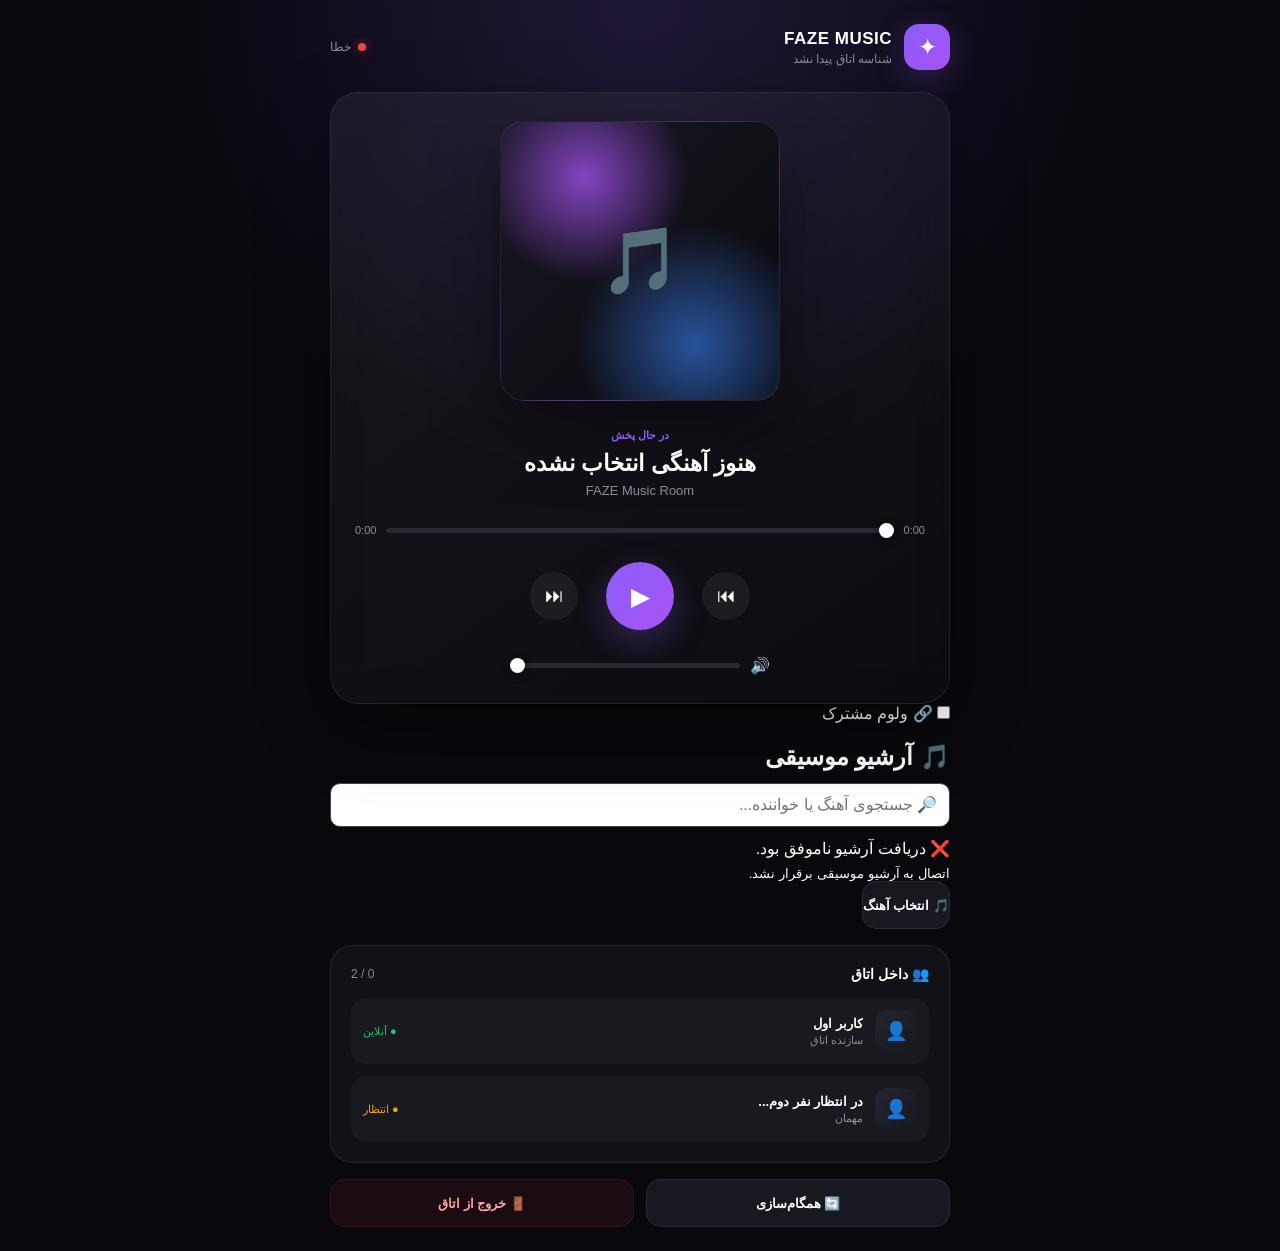
<file: index.html>
<!DOCTYPE html>
<html lang="fa" dir="rtl">

<head>
    <meta charset="UTF-8">

    <meta
        name="viewport"
        content="width=device-width, initial-scale=1.0"
    >

    <title>FAZE Music</title>

    <link rel="stylesheet" href="./style.css">
</head>

<body>

    <main class="music-room">

        <!-- Header -->
        <header class="room-header">

            <div class="brand">
                <span class="brand-icon">✦</span>

                <div>
                    <h1>FAZE MUSIC</h1>

                    <p id="roomStatus">
                        در حال اتصال...
                    </p>
                </div>
            </div>

            <div class="connection-status">

                <span
                    id="connectionDot"
                    class="status-dot"
                ></span>

                <span id="connectionText">
                    اتصال
                </span>

            </div>

        </header>


        <!-- Group Music Header -->
        <!-- فقط برای Group Music نمایش داده می‌شود -->
        <section
            id="groupMusicHeader"
            class="music-card"
            hidden
        >

            <div class="track-info">

                <span class="track-label">
                    👥 FAZE GROUP MUSIC
                </span>

                <h2 id="groupMusicTitle">
                    روم مخصوص گروه
                </h2>

                <p id="groupMusicDescription">
                    اینجا می‌توانید با اعضای گروه همزمان موزیک گوش کنید،
                    آهنگ عوض کنید و پخش موسیقی را با هم هماهنگ نگه دارید.
                </p>

            </div>

            <div class="users-title">

                <h3>
                    🎵 Music Room
                </h3>

                <span id="groupMusicCapacity">
                    0 / 20 نفر
                </span>

            </div>

        </section>


        <!-- Main Music Area -->
        <section class="music-card">

            <div class="album">

                <div
                    id="albumCover"
                    class="album-cover"
                >
                    🎵
                </div>

            </div>


            <div class="track-info">

                <span class="track-label">
                    در حال پخش
                </span>

                <h2 id="trackTitle">
                    هنوز آهنگی انتخاب نشده
                </h2>

                <p id="trackArtist">
                    FAZE Music Room
                </p>

            </div>


            <audio
                id="audioPlayer"
                preload="metadata"
            ></audio>


            <!-- Progress -->
            <div class="progress-section">

                <span id="currentTime">
                    0:00
                </span>

                <input
                    id="progressBar"
                    type="range"
                    min="0"
                    max="100"
                    value="0"
                >

                <span id="duration">
                    0:00
                </span>

            </div>


            <!-- Controls -->
            <div class="controls">

                <button
                    id="previousButton"
                    class="control-button"
                    type="button"
                    aria-label="آهنگ قبلی"
                >
                    ⏮
                </button>


                <button
                    id="playButton"
                    class="play-button"
                    type="button"
                    aria-label="پخش"
                >
                    ▶
                </button>


                <button
                    id="nextButton"
                    class="control-button"
                    type="button"
                    aria-label="آهنگ بعدی"
                >
                    ⏭
                </button>

            </div>


            <!-- Volume -->
            <div class="volume-section">

                <span>
                    🔊
                </span>

                <input
                    id="volumeBar"
                    type="range"
                    min="0"
                    max="100"
                    value="80"
                >

            </div>

        </section>


        <!-- Shared Volume -->
        <div class="shared-volume-option">

            <label class="switch-label">

                <input
                    id="sharedVolumeToggle"
                    type="checkbox"
                >

                <span>
                    🔗 ولوم مشترک
                </span>

            </label>

        </div>


        <!-- Music Library -->
        <div class="music-library">

            <h2>
                🎵 آرشیو موسیقی
            </h2>

            <input
                id="librarySearch"
                type="text"
                placeholder="🔎 جستجوی آهنگ یا خواننده..."
            >

            <div id="libraryTracks">
                <p>
                    ⏳ در حال دریافت آرشیو...
                </p>
            </div>

        </div>


        <!-- Music Upload -->
        <div class="upload-section">

            <input
                id="musicFileInput"
                type="file"
                accept="audio/*"
                hidden
            >

            <button
                id="selectMusicButton"
                class="action-button"
                type="button"
            >
                🎵 انتخاب آهنگ
            </button>

            <p id="uploadStatus"></p>

        </div>


        <!-- ================================================= -->
        <!-- NORMAL FRIEND ROOM USERS -->
        <!-- ================================================= -->

        <!--
            این بخش برای «با دوست» است.
            دست نمی‌زنیم و در روم گروهی مخفی خواهد شد.
        -->

        <section
            id="friendUsersCard"
            class="users-card"
        >

            <div class="users-title">

                <h3>
                    👥 داخل اتاق
                </h3>

                <span id="userCount">
                    0 / 2
                </span>

            </div>


            <div class="users-list">

                <!-- Creator -->
                <div
                    id="creatorUser"
                    class="user"
                >

                    <div class="avatar">
                        👤
                    </div>

                    <div class="user-info">

                        <strong id="creatorName">
                            کاربر اول
                        </strong>

                        <span>
                            سازنده اتاق
                        </span>

                    </div>

                    <div
                        id="creatorStatus"
                        class="ready-status"
                    >
                        ● آنلاین
                    </div>

                </div>


                <!-- Guest -->
                <div
                    id="guestUser"
                    class="user"
                >

                    <div class="avatar">
                        👤
                    </div>

                    <div class="user-info">

                        <strong id="guestName">
                            در انتظار نفر دوم...
                        </strong>

                        <span>
                            مهمان
                        </span>

                    </div>

                    <div
                        id="guestStatus"
                        class="ready-status waiting"
                    >
                        ● انتظار
                    </div>

                </div>

            </div>

        </section>


        <!-- ================================================= -->
        <!-- GROUP MUSIC USERS -->
        <!-- ================================================= -->

        <!--
            فقط برای Group Music نمایش داده می‌شود.
            برای «با دوست» کاملاً مخفی است.
        -->

        <section
            id="groupMusicUsersCard"
            class="users-card"
            hidden
        >

            <div class="users-title">

                <h3>
                    👥 اعضای داخل روم
                </h3>

                <span id="groupUserCount">
                    0 / 20
                </span>

            </div>


            <div
                id="groupMusicUsersList"
                class="users-list"
            >

                <div class="user">

                    <div class="avatar">
                        👤
                    </div>

                    <div class="user-info">

                        <strong>
                            در انتظار اعضا...
                        </strong>

                        <span>
                            هنوز کسی وارد روم نشده
                        </span>

                    </div>

                    <div class="ready-status waiting">
                        ● انتظار
                    </div>

                </div>

            </div>

        </section>


        <!-- Bottom Actions -->
        <section class="room-actions">

            <button
                id="syncButton"
                class="action-button"
                type="button"
            >
                🔄 همگام‌سازی
            </button>

            <button
                id="leaveButton"
                class="leave-button"
                type="button"
            >
                🚪 خروج از اتاق
            </button>

        </section>


        <!-- Toast -->
        <div
            id="toast"
            class="toast"
            aria-live="polite"
        ></div>

    </main>


    <script src="https://telegram.org/js/telegram-web-app.js"></script>

<script src="./app.js?v=20260925-3"></script>
</html>
</file>
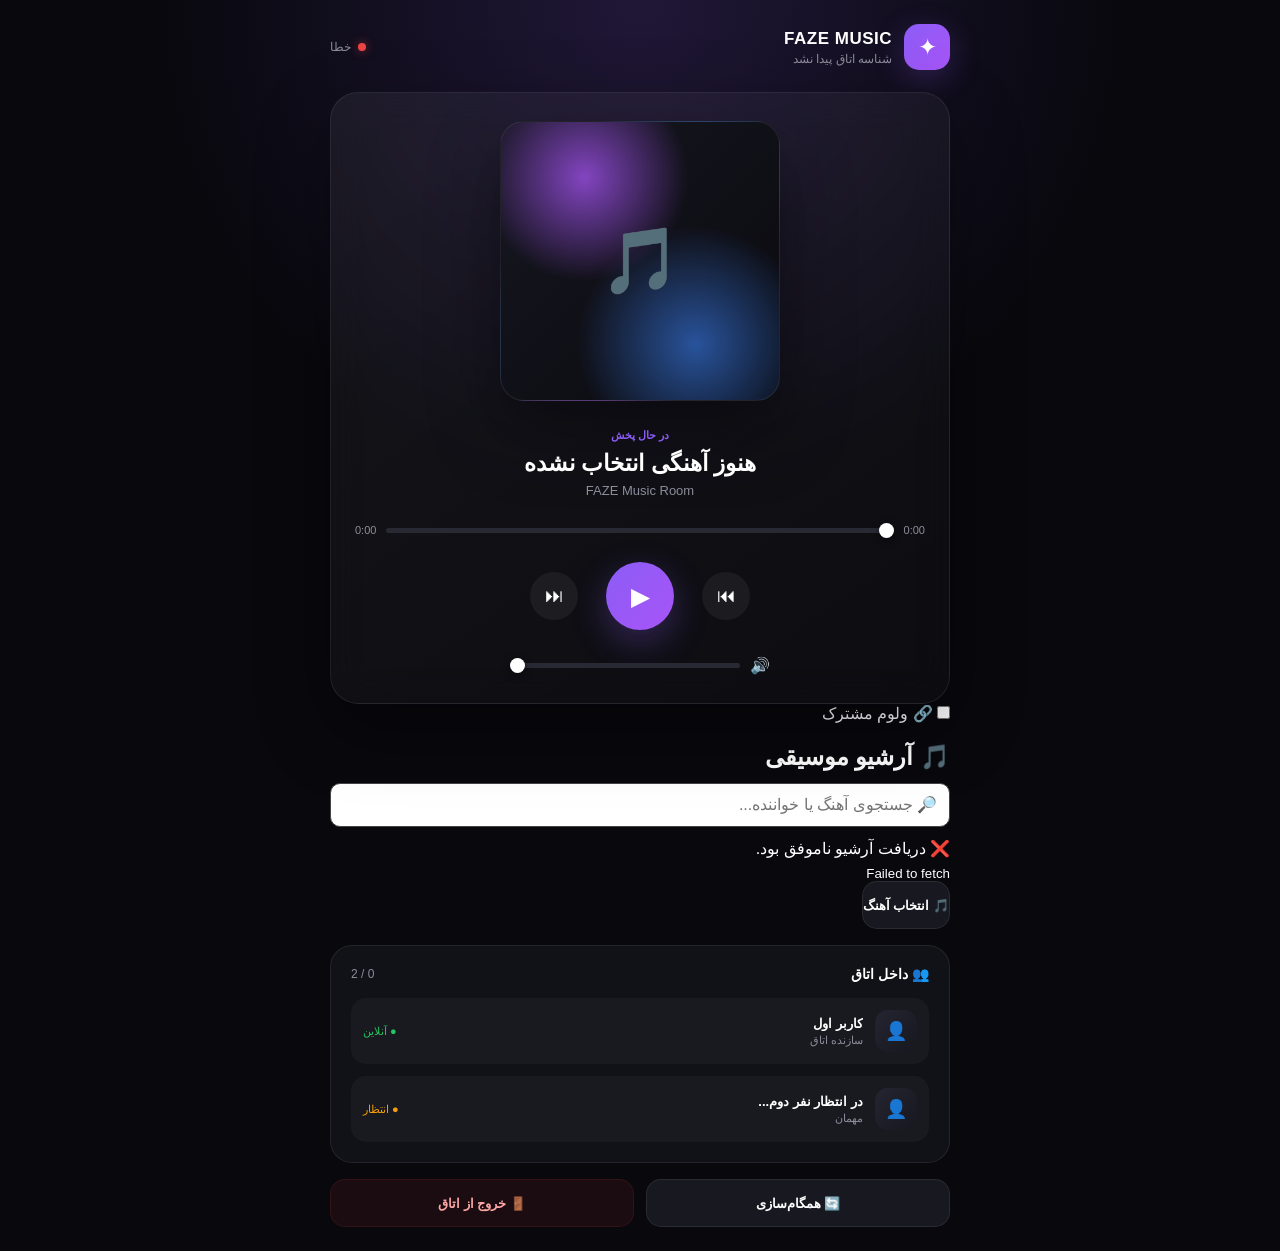
<file: musicgroup/index.html>
<!DOCTYPE html>
<html lang="fa" dir="rtl">

<head>
    <meta charset="UTF-8">

    <meta
        name="viewport"
        content="width=device-width, initial-scale=1.0"
    >

    <title>FAZE Music</title>

    <link rel="stylesheet" href="./style.css">
</head>

<body>

    <main class="music-room">

        <!-- Header -->
        <header class="room-header">

            <div class="brand">
                <span class="brand-icon">✦</span>

                <div>
                    <h1>FAZE MUSIC</h1>

                    <p id="roomStatus">
                        در حال اتصال...
                    </p>
                </div>
            </div>

            <div class="connection-status">

                <span
                    id="connectionDot"
                    class="status-dot"
                ></span>

                <span id="connectionText">
                    اتصال
                </span>

            </div>

        </header>


        <!-- Group Music Header -->
        <!-- فقط برای Group Music نمایش داده می‌شود -->
        <section
            id="groupMusicHeader"
            class="music-card"
            hidden
        >

            <div class="track-info">

                <span class="track-label">
                    👥 FAZE GROUP MUSIC
                </span>

                <h2 id="groupMusicTitle">
                    روم مخصوص گروه
                </h2>

                <p id="groupMusicDescription">
                    اینجا می‌توانید با اعضای گروه همزمان موزیک گوش کنید،
                    آهنگ عوض کنید و پخش موسیقی را با هم هماهنگ نگه دارید.
                </p>

            </div>

            <div class="users-title">

                <h3>
                    🎵 Music Room
                </h3>

                <span id="groupMusicCapacity">
                    0 / 20 نفر
                </span>

            </div>

        </section>


        <!-- Main Music Area -->
        <section class="music-card">

            <div class="album">

                <div
                    id="albumCover"
                    class="album-cover"
                >
                    🎵
                </div>

            </div>


            <div class="track-info">

                <span class="track-label">
                    در حال پخش
                </span>

                <h2 id="trackTitle">
                    هنوز آهنگی انتخاب نشده
                </h2>

                <p id="trackArtist">
                    FAZE Music Room
                </p>

            </div>


            <audio
                id="audioPlayer"
                preload="metadata"
            ></audio>


            <!-- Progress -->
            <div class="progress-section">

                <span id="currentTime">
                    0:00
                </span>

                <input
                    id="progressBar"
                    type="range"
                    min="0"
                    max="100"
                    value="0"
                >

                <span id="duration">
                    0:00
                </span>

            </div>


            <!-- Controls -->
            <div class="controls">

                <button
                    id="previousButton"
                    class="control-button"
                    type="button"
                    aria-label="آهنگ قبلی"
                >
                    ⏮
                </button>


                <button
                    id="playButton"
                    class="play-button"
                    type="button"
                    aria-label="پخش"
                >
                    ▶
                </button>


                <button
                    id="nextButton"
                    class="control-button"
                    type="button"
                    aria-label="آهنگ بعدی"
                >
                    ⏭
                </button>

            </div>


            <!-- Volume -->
            <div class="volume-section">

                <span>
                    🔊
                </span>

                <input
                    id="volumeBar"
                    type="range"
                    min="0"
                    max="100"
                    value="80"
                >

            </div>

        </section>


        <!-- Shared Volume -->
        <div class="shared-volume-option">

            <label class="switch-label">

                <input
                    id="sharedVolumeToggle"
                    type="checkbox"
                >

                <span>
                    🔗 ولوم مشترک
                </span>

            </label>

        </div>


        <!-- Music Library -->
        <div class="music-library">

            <h2>
                🎵 آرشیو موسیقی
            </h2>

            <input
                id="librarySearch"
                type="text"
                placeholder="🔎 جستجوی آهنگ یا خواننده..."
            >

            <div id="libraryTracks">
                <p>
                    ⏳ در حال دریافت آرشیو...
                </p>
            </div>

        </div>


        <!-- Music Upload -->
        <div class="upload-section">

            <input
                id="musicFileInput"
                type="file"
                accept="audio/*"
                hidden
            >

            <button
                id="selectMusicButton"
                class="action-button"
                type="button"
            >
                🎵 انتخاب آهنگ
            </button>

            <p id="uploadStatus"></p>

        </div>


        <!-- ================================================= -->
        <!-- NORMAL FRIEND ROOM USERS -->
        <!-- ================================================= -->

        <!--
            این بخش برای «با دوست» است.
            دست نمی‌زنیم و در روم گروهی مخفی خواهد شد.
        -->

        <section
            id="friendUsersCard"
            class="users-card"
        >

            <div class="users-title">

                <h3>
                    👥 داخل اتاق
                </h3>

                <span id="userCount">
                    0 / 2
                </span>

            </div>


            <div class="users-list">

                <!-- Creator -->
                <div
                    id="creatorUser"
                    class="user"
                >

                    <div class="avatar">
                        👤
                    </div>

                    <div class="user-info">

                        <strong id="creatorName">
                            کاربر اول
                        </strong>

                        <span>
                            سازنده اتاق
                        </span>

                    </div>

                    <div
                        id="creatorStatus"
                        class="ready-status"
                    >
                        ● آنلاین
                    </div>

                </div>


                <!-- Guest -->
                <div
                    id="guestUser"
                    class="user"
                >

                    <div class="avatar">
                        👤
                    </div>

                    <div class="user-info">

                        <strong id="guestName">
                            در انتظار نفر دوم...
                        </strong>

                        <span>
                            مهمان
                        </span>

                    </div>

                    <div
                        id="guestStatus"
                        class="ready-status waiting"
                    >
                        ● انتظار
                    </div>

                </div>

            </div>

        </section>


        <!-- ================================================= -->
        <!-- GROUP MUSIC USERS -->
        <!-- ================================================= -->

        <!--
            فقط برای Group Music نمایش داده می‌شود.
            برای «با دوست» کاملاً مخفی است.
        -->

        <section
            id="groupMusicUsersCard"
            class="users-card"
            hidden
        >

            <div class="users-title">

                <h3>
                    👥 اعضای داخل روم
                </h3>

                <span id="groupUserCount">
                    0 / 20
                </span>

            </div>


            <div
                id="groupMusicUsersList"
                class="users-list"
            >

                <div class="user">

                    <div class="avatar">
                        👤
                    </div>

                    <div class="user-info">

                        <strong>
                            در انتظار اعضا...
                        </strong>

                        <span>
                            هنوز کسی وارد روم نشده
                        </span>

                    </div>

                    <div class="ready-status waiting">
                        ● انتظار
                    </div>

                </div>

            </div>

        </section>


        <!-- Bottom Actions -->
        <section class="room-actions">

            <button
                id="syncButton"
                class="action-button"
                type="button"
            >
                🔄 همگام‌سازی
            </button>

            <button
                id="leaveButton"
                class="leave-button"
                type="button"
            >
                🚪 خروج از اتاق
            </button>

        </section>


        <!-- Toast -->
        <div
            id="toast"
            class="toast"
            aria-live="polite"
        ></div>

    </main>


    <script src="https://telegram.org/js/telegram-web-app.js"></script>

<script src="./app.js?v=20260925-2"></script></body>

</html>
</file>
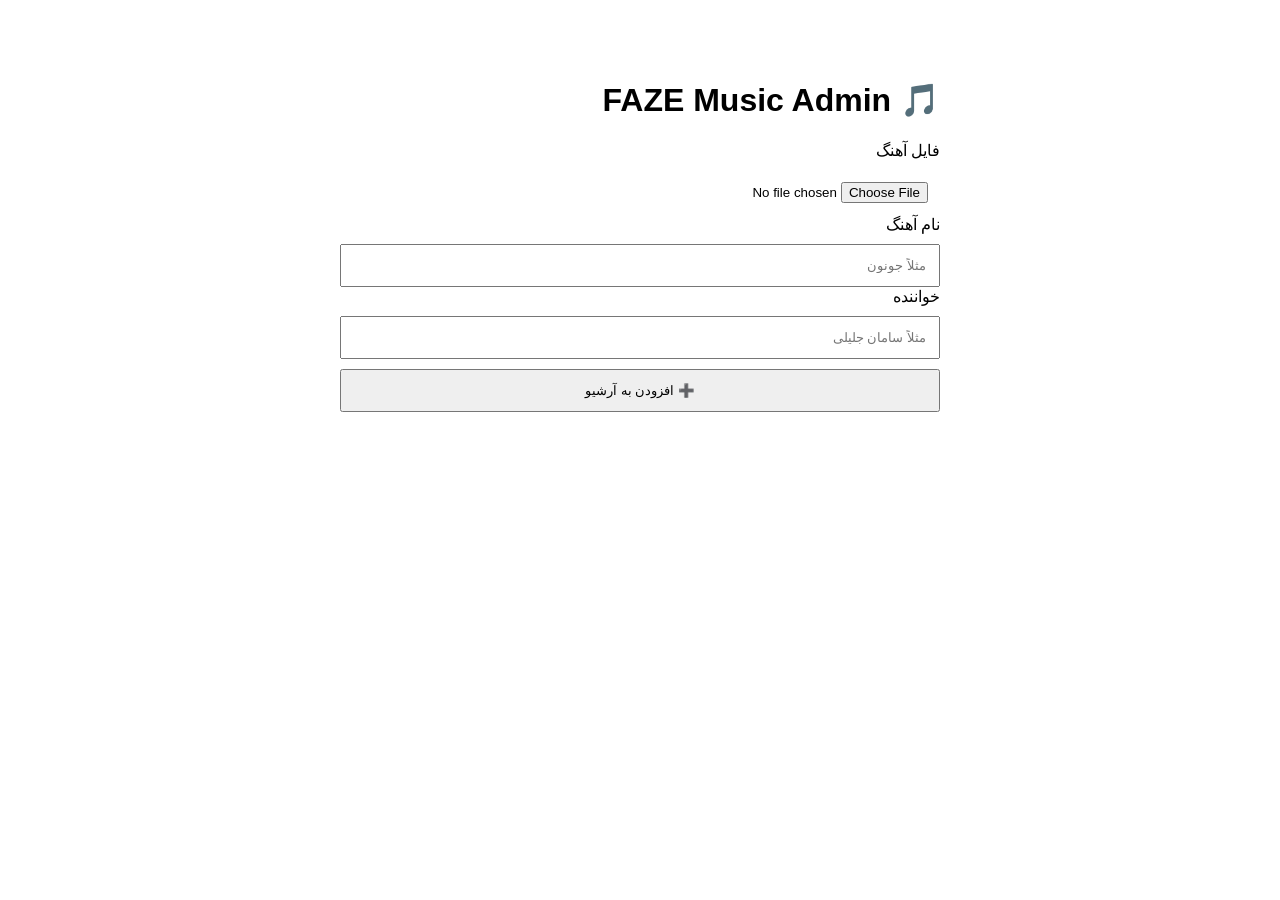
<file: admin.html>
<!DOCTYPE html>
<html lang="fa" dir="rtl">
<head>
    <meta charset="UTF-8">
    <meta name="viewport" content="width=device-width, initial-scale=1.0">

    <title>FAZE Music Admin</title>

    <style>
        body {
            font-family: Arial, sans-serif;
            max-width: 600px;
            margin: 40px auto;
            padding: 20px;
        }

        input,
        button {
            width: 100%;
            padding: 12px;
            margin-top: 10px;
            box-sizing: border-box;
        }

        button {
            cursor: pointer;
        }

        #status {
            margin-top: 15px;
        }
    </style>
</head>

<body>

    <h1>🎵 FAZE Music Admin</h1>

    <form id="adminMusicForm">

        <label>
            فایل آهنگ
        </label>

        <input
            id="musicFile"
            type="file"
            accept=".mp3,.m4a,.wav,.ogg"
            required
        >

        <label>
            نام آهنگ
        </label>

        <input
            id="musicTitle"
            type="text"
            placeholder="مثلاً جونون"
            required
        >

        <label>
            خواننده
        </label>

        <input
            id="musicArtist"
            type="text"
            placeholder="مثلاً سامان جلیلی"
            required
        >

        <button type="submit">
            ➕ افزودن به آرشیو
        </button>

    </form>

    <p id="status"></p>
<script>
const form = document.getElementById("adminMusicForm");
const status = document.getElementById("status");

form.addEventListener("submit", async (event) => {
    event.preventDefault();

    const file = document.getElementById("musicFile").files[0];
    const title = document.getElementById("musicTitle").value.trim();
    const artist = document.getElementById("musicArtist").value.trim();

    if (!file || !title || !artist) {
        status.textContent = "⚠️ همه فیلدها را کامل کن.";
        return;
    }

    status.textContent = "⏳ در حال آپلود آهنگ...";

    const formData = new FormData();

    formData.append("file", file);
    formData.append("title", title);
    formData.append("artist", artist);

    try {
        const response = await fetch("/api/music/admin/add", {
            method: "POST",
            body: formData
        });

        const data = await response.json();

        if (!response.ok) {
            throw new Error(data.detail || "خطا در آپلود");
        }

        status.textContent =
            "✅ آهنگ با موفقیت به آرشیو اضافه شد.";

        form.reset();

    } catch (error) {
        console.error(error);

        status.textContent =
            "❌ افزودن آهنگ ناموفق بود.";
    }
});
</script>
</body>
</html>
</file>
<file: style.css>
* {
    margin: 0;
    padding: 0;
    box-sizing: border-box;
}

:root {
    --bg: #08080d;
    --card: #111118;
    --card-light: #181820;
    --border: rgba(255, 255, 255, 0.08);
    --text: #ffffff;
    --muted: #8d8d9b;
    --accent: #8b5cf6;
    --accent-2: #a855f7;
    --success: #22c55e;
    --danger: #ef4444;
}

body {
    min-height: 100vh;
    background:
        radial-gradient(
            circle at 50% 0%,
            rgba(139, 92, 246, 0.18),
            transparent 35%
        ),
        var(--bg);

    color: var(--text);

    font-family:
        -apple-system,
        BlinkMacSystemFont,
        "Segoe UI",
        Tahoma,
        Arial,
        sans-serif;

    display: flex;
    justify-content: center;

    padding: 24px 16px;
}

button,
input {
    font: inherit;
}

button {
    border: none;
}

.music-room {
    width: 100%;
    max-width: 620px;
}


/* =========================
   HEADER
========================= */

.room-header {
    display: flex;
    align-items: center;
    justify-content: space-between;

    margin-bottom: 22px;
}

.brand {
    display: flex;
    align-items: center;
    gap: 12px;
}

.brand-icon {
    width: 46px;
    height: 46px;

    display: flex;
    align-items: center;
    justify-content: center;

    border-radius: 15px;

    background:
        linear-gradient(
            135deg,
            var(--accent),
            var(--accent-2)
        );

    font-size: 23px;

    box-shadow:
        0 8px 30px rgba(139, 92, 246, 0.25);
}

.brand h1 {
    font-size: 17px;
    font-weight: 800;
    letter-spacing: 0.5px;
}

.brand p {
    margin-top: 3px;

    font-size: 12px;
    color: var(--muted);
}

.connection-status {
    display: flex;
    align-items: center;
    gap: 7px;

    font-size: 12px;
    color: var(--muted);
}

.status-dot {
    width: 8px;
    height: 8px;

    border-radius: 50%;

    background: #f59e0b;

    box-shadow:
        0 0 10px rgba(245, 158, 11, 0.5);
}

.status-dot.connected {
    background: var(--success);

    box-shadow:
        0 0 10px rgba(34, 197, 94, 0.55);
}

.status-dot.error {
    background: var(--danger);

    box-shadow:
        0 0 10px rgba(239, 68, 68, 0.55);
}


/* =========================
   MUSIC CARD
========================= */

.music-card {
    background:
        linear-gradient(
            145deg,
            rgba(255, 255, 255, 0.055),
            rgba(255, 255, 255, 0.018)
        );

    border: 1px solid var(--border);

    border-radius: 28px;

    padding: 28px 24px;

    box-shadow:
        0 25px 70px rgba(0, 0, 0, 0.35);

    backdrop-filter: blur(20px);
}


/* =========================
   ALBUM
========================= */

.album {
    display: flex;
    justify-content: center;

    margin-bottom: 24px;
}

.album-cover {
    width: min(280px, 70vw);
    aspect-ratio: 1;

    display: flex;
    align-items: center;
    justify-content: center;

    border-radius: 24px;

    background:
        radial-gradient(
            circle at 30% 20%,
            rgba(168, 85, 247, 0.75),
            transparent 35%
        ),
        radial-gradient(
            circle at 70% 80%,
            rgba(59, 130, 246, 0.6),
            transparent 40%
        ),
        linear-gradient(
            135deg,
            #171722,
            #09090d
        );

    border: 1px solid rgba(255, 255, 255, 0.08);

    font-size: 65px;

    box-shadow:
        0 30px 70px rgba(0, 0, 0, 0.45);

    transition:
        transform 0.3s ease,
        box-shadow 0.3s ease;
}

.album-cover.playing {
    transform: scale(1.02);

    box-shadow:
        0 25px 70px rgba(139, 92, 246, 0.28);
}


/* =========================
   TRACK INFO
========================= */

.track-info {
    text-align: center;

    margin-bottom: 26px;
}

.track-label {
    display: inline-block;

    margin-bottom: 8px;

    font-size: 11px;
    color: var(--accent);

    font-weight: 700;
}

.track-info h2 {
    font-size: 23px;
    font-weight: 800;

    word-break: break-word;
}

.track-info p {
    margin-top: 6px;

    font-size: 13px;
    color: var(--muted);
}


/* =========================
   PROGRESS
========================= */

.progress-section {
    display: grid;

    grid-template-columns:
        auto
        minmax(0, 1fr)
        auto;

    align-items: center;

    gap: 10px;

    color: var(--muted);

    font-size: 11px;
}

#progressBar,
#volumeBar {
    width: 100%;

    appearance: none;
    -webkit-appearance: none;

    height: 5px;

    border-radius: 20px;

    background: #292933;

    outline: none;
}

#progressBar::-webkit-slider-thumb,
#volumeBar::-webkit-slider-thumb {
    appearance: none;
    -webkit-appearance: none;

    width: 15px;
    height: 15px;

    border-radius: 50%;

    background: #ffffff;

    cursor: pointer;

    box-shadow:
        0 2px 8px rgba(0, 0, 0, 0.4);
}

#progressBar::-moz-range-thumb,
#volumeBar::-moz-range-thumb {
    width: 15px;
    height: 15px;

    border: none;

    border-radius: 50%;

    background: #ffffff;

    cursor: pointer;
}


/* =========================
   CONTROLS
========================= */

.controls {
    display: flex;

    align-items: center;
    justify-content: center;

    gap: 28px;

    margin: 26px 0;
}

.control-button,
.play-button {
    display: flex;
    align-items: center;
    justify-content: center;

    cursor: pointer;

    transition:
        transform 0.2s ease,
        background 0.2s ease;
}

.control-button {
    width: 48px;
    height: 48px;

    border-radius: 50%;

    background: rgba(255, 255, 255, 0.055);

    color: #ffffff;

    font-size: 19px;
}

.play-button {
    width: 68px;
    height: 68px;

    border-radius: 50%;

    background:
        linear-gradient(
            135deg,
            var(--accent),
            var(--accent-2)
        );

    color: #ffffff;

    font-size: 25px;

    box-shadow:
        0 12px 35px rgba(139, 92, 246, 0.3);
}

.control-button:hover {
    background: rgba(255, 255, 255, 0.1);

    transform: scale(1.05);
}

.play-button:hover {
    transform: scale(1.07);

    box-shadow:
        0 15px 40px rgba(139, 92, 246, 0.4);
}

.control-button:active,
.play-button:active {
    transform: scale(0.95);
}


/* =========================
   VOLUME
========================= */

.volume-section {
    display: flex;

    align-items: center;

    gap: 10px;

    max-width: 260px;

    margin: 0 auto;

    color: var(--muted);
}

#volumeBar {
    flex: 1;
}


/* =========================
   USERS
========================= */

.users-card {
    margin-top: 16px;

    padding: 20px;

    background: var(--card);

    border: 1px solid var(--border);

    border-radius: 22px;
}

.users-title {
    display: flex;

    align-items: center;
    justify-content: space-between;

    margin-bottom: 16px;
}

.users-title h3 {
    font-size: 14px;
}

.users-title span {
    font-size: 12px;

    color: var(--muted);
}

.users-list {
    display: flex;

    flex-direction: column;

    gap: 12px;
}

.user {
    display: flex;

    align-items: center;

    gap: 12px;

    padding: 12px;

    border-radius: 15px;

    background: rgba(255, 255, 255, 0.035);
}

.avatar {
    width: 42px;
    height: 42px;

    flex-shrink: 0;

    display: flex;
    align-items: center;
    justify-content: center;

    border-radius: 13px;

    background:
        linear-gradient(
            135deg,
            #252532,
            #17171f
        );

    font-size: 18px;
}

.user-info {
    min-width: 0;

    flex: 1;
}

.user-info strong {
    display: block;

    font-size: 13px;

    white-space: nowrap;

    overflow: hidden;

    text-overflow: ellipsis;
}

.user-info span {
    display: block;

    margin-top: 3px;

    color: var(--muted);

    font-size: 11px;
}

.ready-status {
    color: var(--success);

    font-size: 11px;

    white-space: nowrap;
}

.ready-status.waiting {
    color: #f59e0b;
}


/* =========================
   ACTIONS
========================= */

.room-actions {
    display: grid;

    grid-template-columns: 1fr 1fr;

    gap: 12px;

    margin-top: 16px;
}

.action-button,
.leave-button {
    min-height: 48px;

    border-radius: 15px;

    cursor: pointer;

    font-size: 13px;

    font-weight: 700;

    transition:
        transform 0.2s ease,
        background 0.2s ease;
}

.action-button {
    color: #ffffff;

    background: var(--card-light);

    border: 1px solid var(--border);
}

.leave-button {
    color: #fca5a5;

    background:
        rgba(239, 68, 68, 0.08);

    border: 1px solid rgba(239, 68, 68, 0.12);
}

.action-button:hover,
.leave-button:hover {
    transform: translateY(-2px);
}

.action-button:hover {
    background: #20202a;
}

.leave-button:hover {
    background:
        rgba(239, 68, 68, 0.13);
}


/* =========================
   TOAST
========================= */

.toast {
    position: fixed;

    left: 50%;
    bottom: 25px;

    transform:
        translate(-50%, 20px);

    opacity: 0;

    pointer-events: none;

    padding: 12px 18px;

    border-radius: 13px;

    background: #20202a;

    border: 1px solid var(--border);

    color: #ffffff;

    font-size: 12px;

    transition:
        opacity 0.25s ease,
        transform 0.25s ease;

    z-index: 100;
}

.toast.show {
    opacity: 1;

    transform:
        translate(-50%, 0);
}


/* =========================
   MOBILE
========================= */

@media (max-width: 520px) {

    body {
        padding: 15px 10px;
    }

    .music-card {
        padding: 22px 17px;

        border-radius: 23px;
    }

    .album-cover {
        width: min(240px, 68vw);

        border-radius: 20px;
    }

    .track-info h2 {
        font-size: 20px;
    }

    .controls {
        gap: 20px;
    }

    .control-button {
        width: 44px;
        height: 44px;
    }

    .play-button {
        width: 62px;
        height: 62px;
    }

    .room-actions {
        grid-template-columns: 1fr;
    }

}
.music-library {
    margin-top: 20px;
}

.music-library h2 {
    margin-bottom: 12px;
}

#librarySearch {
    width: 100%;
    padding: 12px;
    border-radius: 10px;
    border: 1px solid #444;
    margin-bottom: 12px;
    box-sizing: border-box;
}

#libraryTracks {
    display: flex;
    flex-direction: column;
    gap: 8px;
}

.library-track {
    width: 100%;
    padding: 12px;
    border-radius: 12px;
    border: 1px solid #444;
    background: transparent;
    cursor: pointer;

    display: flex;
    justify-content: space-between;
    align-items: center;
    gap: 10px;

    text-align: right;
}

.library-track span {
    font-weight: 600;
}

.library-track small {
    opacity: 0.7;
}
.library-track {
    color: inherit;
}

.library-track span,
.library-track small {
    color: inherit;
}

.library-track small {
    opacity: 0.7;
}
</file>
<file: musicgroup/style.css>
* {
    margin: 0;
    padding: 0;
    box-sizing: border-box;
}

:root {
    --bg: #08080d;
    --card: #111118;
    --card-light: #181820;
    --border: rgba(255, 255, 255, 0.08);
    --text: #ffffff;
    --muted: #8d8d9b;
    --accent: #8b5cf6;
    --accent-2: #a855f7;
    --success: #22c55e;
    --danger: #ef4444;
}

body {
    min-height: 100vh;
    background:
        radial-gradient(
            circle at 50% 0%,
            rgba(139, 92, 246, 0.18),
            transparent 35%
        ),
        var(--bg);

    color: var(--text);

    font-family:
        -apple-system,
        BlinkMacSystemFont,
        "Segoe UI",
        Tahoma,
        Arial,
        sans-serif;

    display: flex;
    justify-content: center;

    padding: 24px 16px;
}

button,
input {
    font: inherit;
}

button {
    border: none;
}

.music-room {
    width: 100%;
    max-width: 620px;
}


/* =========================
   HEADER
========================= */

.room-header {
    display: flex;
    align-items: center;
    justify-content: space-between;

    margin-bottom: 22px;
}

.brand {
    display: flex;
    align-items: center;
    gap: 12px;
}

.brand-icon {
    width: 46px;
    height: 46px;

    display: flex;
    align-items: center;
    justify-content: center;

    border-radius: 15px;

    background:
        linear-gradient(
            135deg,
            var(--accent),
            var(--accent-2)
        );

    font-size: 23px;

    box-shadow:
        0 8px 30px rgba(139, 92, 246, 0.25);
}

.brand h1 {
    font-size: 17px;
    font-weight: 800;
    letter-spacing: 0.5px;
}

.brand p {
    margin-top: 3px;

    font-size: 12px;
    color: var(--muted);
}

.connection-status {
    display: flex;
    align-items: center;
    gap: 7px;

    font-size: 12px;
    color: var(--muted);
}

.status-dot {
    width: 8px;
    height: 8px;

    border-radius: 50%;

    background: #f59e0b;

    box-shadow:
        0 0 10px rgba(245, 158, 11, 0.5);
}

.status-dot.connected {
    background: var(--success);

    box-shadow:
        0 0 10px rgba(34, 197, 94, 0.55);
}

.status-dot.error {
    background: var(--danger);

    box-shadow:
        0 0 10px rgba(239, 68, 68, 0.55);
}


/* =========================
   MUSIC CARD
========================= */

.music-card {
    background:
        linear-gradient(
            145deg,
            rgba(255, 255, 255, 0.055),
            rgba(255, 255, 255, 0.018)
        );

    border: 1px solid var(--border);

    border-radius: 28px;

    padding: 28px 24px;

    box-shadow:
        0 25px 70px rgba(0, 0, 0, 0.35);

    backdrop-filter: blur(20px);
}


/* =========================
   ALBUM
========================= */

.album {
    display: flex;
    justify-content: center;

    margin-bottom: 24px;
}

.album-cover {
    width: min(280px, 70vw);
    aspect-ratio: 1;

    display: flex;
    align-items: center;
    justify-content: center;

    border-radius: 24px;

    background:
        radial-gradient(
            circle at 30% 20%,
            rgba(168, 85, 247, 0.75),
            transparent 35%
        ),
        radial-gradient(
            circle at 70% 80%,
            rgba(59, 130, 246, 0.6),
            transparent 40%
        ),
        linear-gradient(
            135deg,
            #171722,
            #09090d
        );

    border: 1px solid rgba(255, 255, 255, 0.08);

    font-size: 65px;

    box-shadow:
        0 30px 70px rgba(0, 0, 0, 0.45);

    transition:
        transform 0.3s ease,
        box-shadow 0.3s ease;
}

.album-cover.playing {
    transform: scale(1.02);

    box-shadow:
        0 25px 70px rgba(139, 92, 246, 0.28);
}


/* =========================
   TRACK INFO
========================= */

.track-info {
    text-align: center;

    margin-bottom: 26px;
}

.track-label {
    display: inline-block;

    margin-bottom: 8px;

    font-size: 11px;
    color: var(--accent);

    font-weight: 700;
}

.track-info h2 {
    font-size: 23px;
    font-weight: 800;

    word-break: break-word;
}

.track-info p {
    margin-top: 6px;

    font-size: 13px;
    color: var(--muted);
}


/* =========================
   PROGRESS
========================= */

.progress-section {
    display: grid;

    grid-template-columns:
        auto
        minmax(0, 1fr)
        auto;

    align-items: center;

    gap: 10px;

    color: var(--muted);

    font-size: 11px;
}

#progressBar,
#volumeBar {
    width: 100%;

    appearance: none;
    -webkit-appearance: none;

    height: 5px;

    border-radius: 20px;

    background: #292933;

    outline: none;
}

#progressBar::-webkit-slider-thumb,
#volumeBar::-webkit-slider-thumb {
    appearance: none;
    -webkit-appearance: none;

    width: 15px;
    height: 15px;

    border-radius: 50%;

    background: #ffffff;

    cursor: pointer;

    box-shadow:
        0 2px 8px rgba(0, 0, 0, 0.4);
}

#progressBar::-moz-range-thumb,
#volumeBar::-moz-range-thumb {
    width: 15px;
    height: 15px;

    border: none;

    border-radius: 50%;

    background: #ffffff;

    cursor: pointer;
}


/* =========================
   CONTROLS
========================= */

.controls {
    display: flex;

    align-items: center;
    justify-content: center;

    gap: 28px;

    margin: 26px 0;
}

.control-button,
.play-button {
    display: flex;
    align-items: center;
    justify-content: center;

    cursor: pointer;

    transition:
        transform 0.2s ease,
        background 0.2s ease;
}

.control-button {
    width: 48px;
    height: 48px;

    border-radius: 50%;

    background: rgba(255, 255, 255, 0.055);

    color: #ffffff;

    font-size: 19px;
}

.play-button {
    width: 68px;
    height: 68px;

    border-radius: 50%;

    background:
        linear-gradient(
            135deg,
            var(--accent),
            var(--accent-2)
        );

    color: #ffffff;

    font-size: 25px;

    box-shadow:
        0 12px 35px rgba(139, 92, 246, 0.3);
}

.control-button:hover {
    background: rgba(255, 255, 255, 0.1);

    transform: scale(1.05);
}

.play-button:hover {
    transform: scale(1.07);

    box-shadow:
        0 15px 40px rgba(139, 92, 246, 0.4);
}

.control-button:active,
.play-button:active {
    transform: scale(0.95);
}


/* =========================
   VOLUME
========================= */

.volume-section {
    display: flex;

    align-items: center;

    gap: 10px;

    max-width: 260px;

    margin: 0 auto;

    color: var(--muted);
}

#volumeBar {
    flex: 1;
}


/* =========================
   USERS
========================= */

.users-card {
    margin-top: 16px;

    padding: 20px;

    background: var(--card);

    border: 1px solid var(--border);

    border-radius: 22px;
}

.users-title {
    display: flex;

    align-items: center;
    justify-content: space-between;

    margin-bottom: 16px;
}

.users-title h3 {
    font-size: 14px;
}

.users-title span {
    font-size: 12px;

    color: var(--muted);
}

.users-list {
    display: flex;

    flex-direction: column;

    gap: 12px;
}

.user {
    display: flex;

    align-items: center;

    gap: 12px;

    padding: 12px;

    border-radius: 15px;

    background: rgba(255, 255, 255, 0.035);
}

.avatar {
    width: 42px;
    height: 42px;

    flex-shrink: 0;

    display: flex;
    align-items: center;
    justify-content: center;

    border-radius: 13px;

    background:
        linear-gradient(
            135deg,
            #252532,
            #17171f
        );

    font-size: 18px;
}

.user-info {
    min-width: 0;

    flex: 1;
}

.user-info strong {
    display: block;

    font-size: 13px;

    white-space: nowrap;

    overflow: hidden;

    text-overflow: ellipsis;
}

.user-info span {
    display: block;

    margin-top: 3px;

    color: var(--muted);

    font-size: 11px;
}

.ready-status {
    color: var(--success);

    font-size: 11px;

    white-space: nowrap;
}

.ready-status.waiting {
    color: #f59e0b;
}


/* =========================
   ACTIONS
========================= */

.room-actions {
    display: grid;

    grid-template-columns: 1fr 1fr;

    gap: 12px;

    margin-top: 16px;
}

.action-button,
.leave-button {
    min-height: 48px;

    border-radius: 15px;

    cursor: pointer;

    font-size: 13px;

    font-weight: 700;

    transition:
        transform 0.2s ease,
        background 0.2s ease;
}

.action-button {
    color: #ffffff;

    background: var(--card-light);

    border: 1px solid var(--border);
}

.leave-button {
    color: #fca5a5;

    background:
        rgba(239, 68, 68, 0.08);

    border: 1px solid rgba(239, 68, 68, 0.12);
}

.action-button:hover,
.leave-button:hover {
    transform: translateY(-2px);
}

.action-button:hover {
    background: #20202a;
}

.leave-button:hover {
    background:
        rgba(239, 68, 68, 0.13);
}


/* =========================
   TOAST
========================= */

.toast {
    position: fixed;

    left: 50%;
    bottom: 25px;

    transform:
        translate(-50%, 20px);

    opacity: 0;

    pointer-events: none;

    padding: 12px 18px;

    border-radius: 13px;

    background: #20202a;

    border: 1px solid var(--border);

    color: #ffffff;

    font-size: 12px;

    transition:
        opacity 0.25s ease,
        transform 0.25s ease;

    z-index: 100;
}

.toast.show {
    opacity: 1;

    transform:
        translate(-50%, 0);
}


/* =========================
   MOBILE
========================= */

@media (max-width: 520px) {

    body {
        padding: 15px 10px;
    }

    .music-card {
        padding: 22px 17px;

        border-radius: 23px;
    }

    .album-cover {
        width: min(240px, 68vw);

        border-radius: 20px;
    }

    .track-info h2 {
        font-size: 20px;
    }

    .controls {
        gap: 20px;
    }

    .control-button {
        width: 44px;
        height: 44px;
    }

    .play-button {
        width: 62px;
        height: 62px;
    }

    .room-actions {
        grid-template-columns: 1fr;
    }

}
.music-library {
    margin-top: 20px;
}

.music-library h2 {
    margin-bottom: 12px;
}

#librarySearch {
    width: 100%;
    padding: 12px;
    border-radius: 10px;
    border: 1px solid #444;
    margin-bottom: 12px;
    box-sizing: border-box;
}

#libraryTracks {
    display: flex;
    flex-direction: column;
    gap: 8px;
}

.library-track {
    width: 100%;
    padding: 12px;
    border-radius: 12px;
    border: 1px solid #444;
    background: transparent;
    cursor: pointer;

    display: flex;
    justify-content: space-between;
    align-items: center;
    gap: 10px;

    text-align: right;
}

.library-track span {
    font-weight: 600;
}

.library-track small {
    opacity: 0.7;
}
.library-track {
    color: inherit;
}

.library-track span,
.library-track small {
    color: inherit;
}

.library-track small {
    opacity: 0.7;
}
</file>
